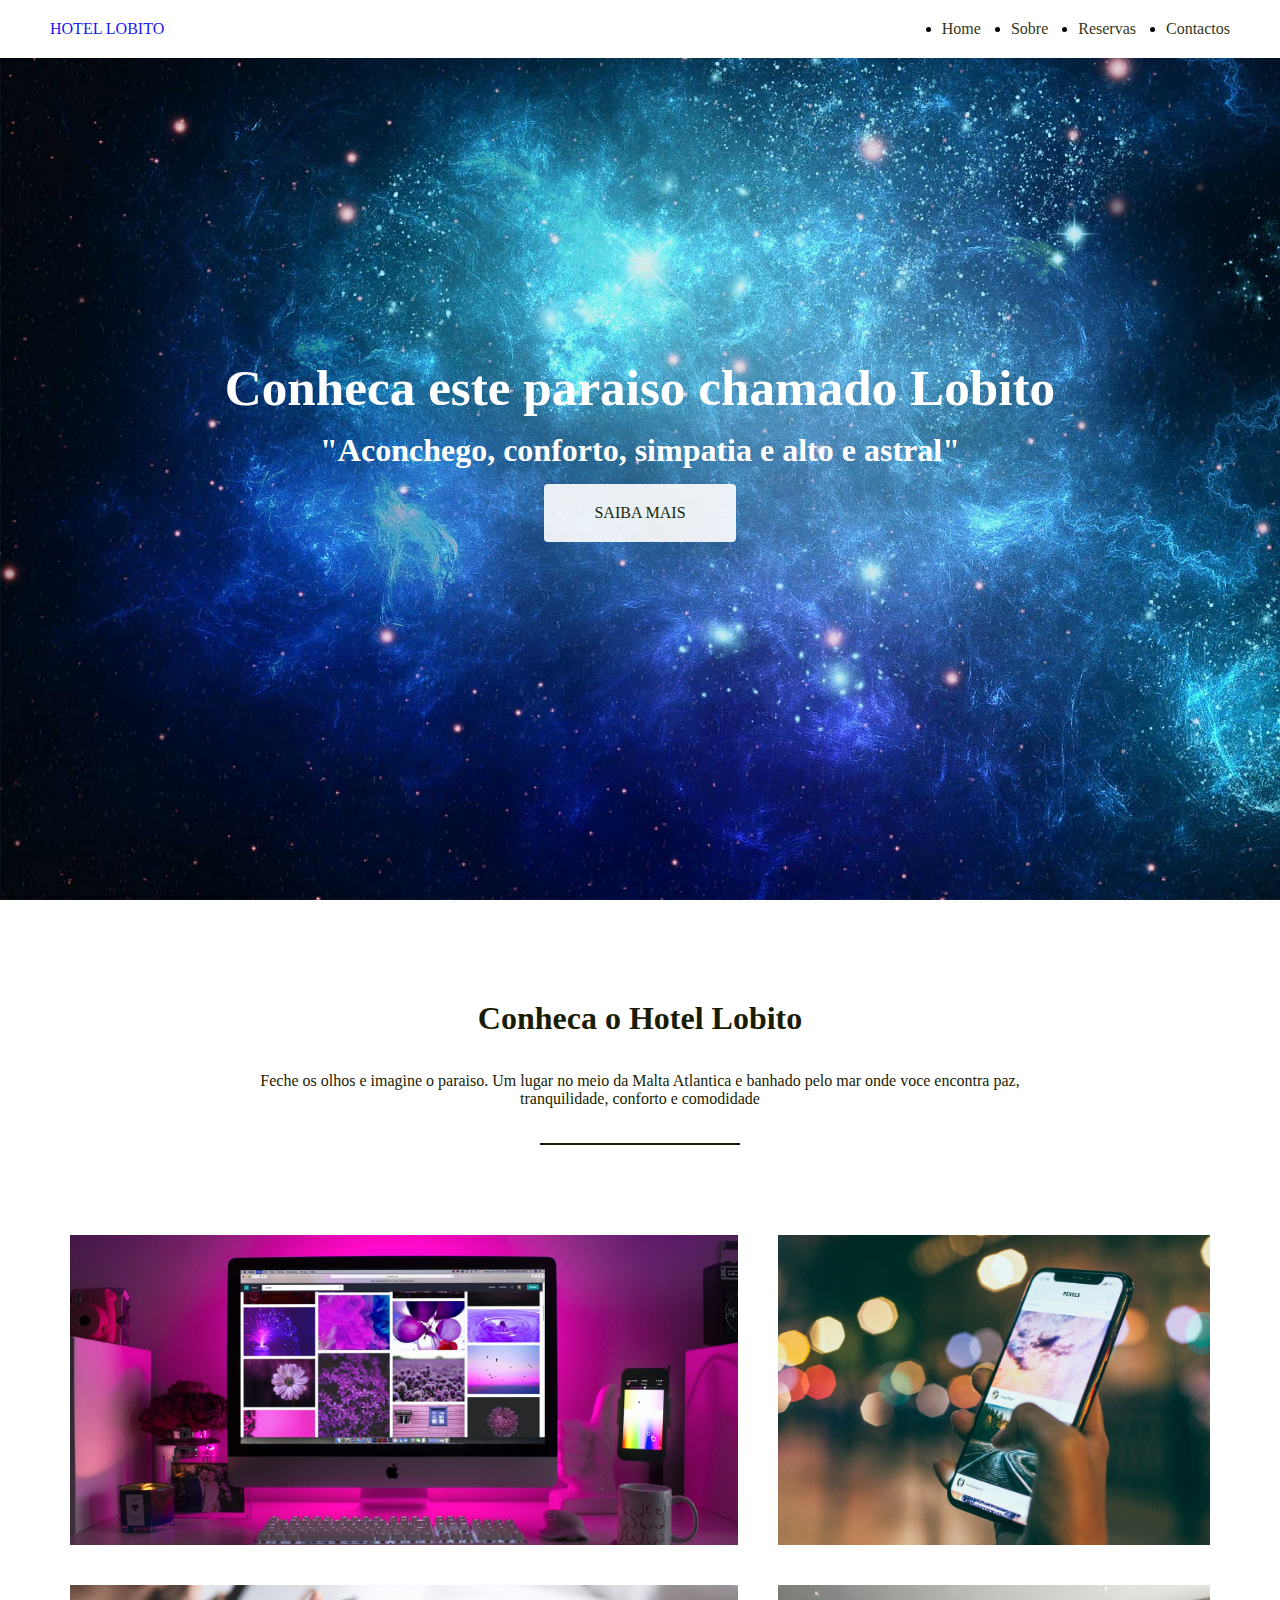
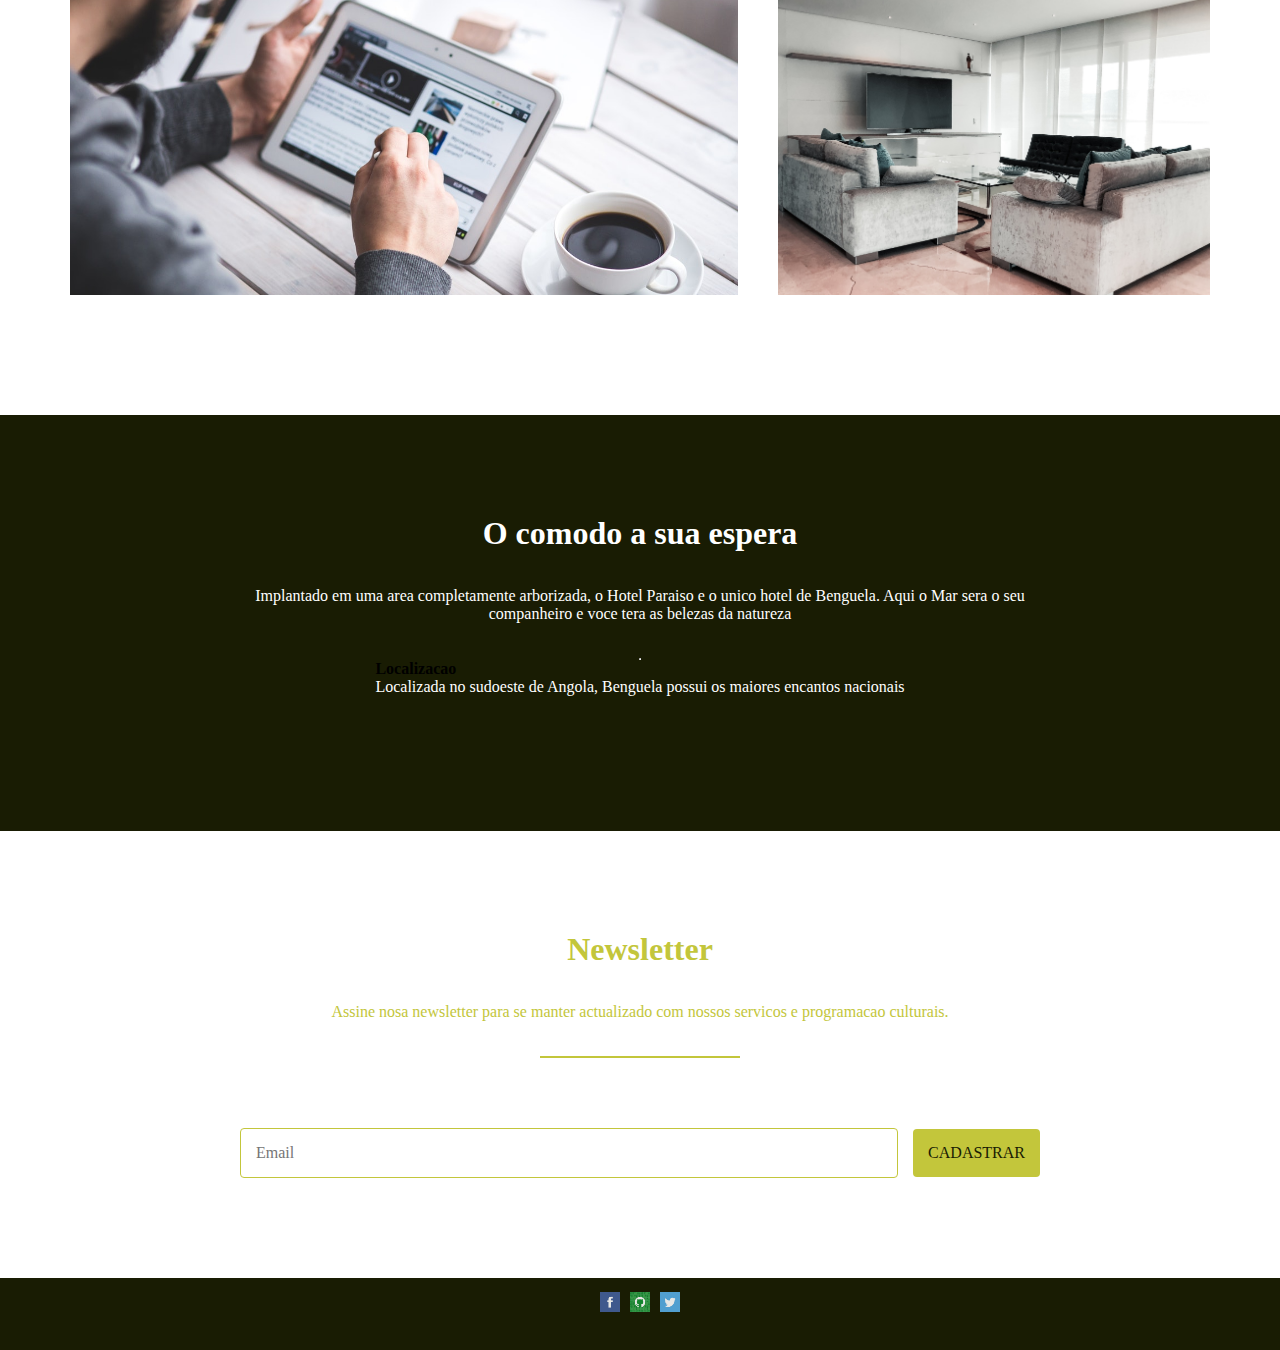
<file: index.html>
<!DOCTYPE html>
<html lang="en">
<head>
    <meta charset="UTF-8">
    <meta http-equiv="X-UA-Compatible" content="IE=edge">
    <meta name="viewport" content="width=device-width, initial-scale=1.0">
    <title>Document</title>
    <link rel="stylesheet" href="css/style.css">
</head>
<body>
    <header>
        <a href="#">HOTEL LOBITO</a>
        <nav>
            <li><a href="#">Home</a></li>
            <li><a href="#">Sobre</a></li>
            <li><a href="#">Reservas</a></li>
            <li><a href="#">Contactos</a></li>
        </nav>
    </header>

    <section class="hero">
        <h1>Conheca este paraiso chamado Lobito</h1>
        <h3>"Aconchego, conforto, simpatia e alto e astral"</h3>
        <a class="btn" href="#">Saiba mais</a>
    </section>

    <section class="conheca-o-hotel">
        <h3>Conheca o Hotel Lobito</h3>
        <p>Feche os olhos e imagine o paraiso. Um lugar no meio da Malta Atlantica e banhado pelo mar onde voce encontra paz, tranquilidade, conforto e comodidade</p>
        <hr>
        <ul class="grid">
            <li class="large" style="background-image: url('img/back-pc.jpg');"></li>
            <li class="small" style="background-image: url('img/back-phone.jpg');"></li>
            <li class="large" style="background-image: url('img/back-tablet.jpg');"></li>
            <li class="small" style="background-image: url('img/back-tv.jpg');"></li>
        </ul>
    </section>

    <section class="caracteristicas">
        <h3>O comodo a sua espera</h3>
        <p>Implantado em uma area completamente arborizada, o Hotel Paraiso e o unico hotel de Benguela. Aqui o Mar sera o seu companheiro e voce tera as belezas da natureza</p>
        <hr>
        <ul class="grid">
            <li>
                <h4>Localizacao</h4>
                <p>
                    Localizada no sudoeste de Angola, Benguela possui os maiores encantos nacionais
                </p>
            </li>
        </ul>
    </section>

    <section class="newsletter">
        <h3>Newsletter</h3>
        <p>Assine nosa newsletter para se manter actualizado com nossos servicos e programacao culturais.</p>
        <hr>

        <form>
            <input type="email" placeholder="Email">
            <button>Cadastrar</button>
        </form>
    </section>

    <footer>
        <ul>
            <li><a href="https://facebook.com/lussati.santos"><img src="img/logo-facebook.jpg" alt="Facebook"></a></li>
            <li><a href="https://github.com/lussatisantos"><img src="img/logo-github.jpg" alt="Github"></a></li>
            <li><a href="https://twitter.com/lussatisantos"><img src="img/logo-twitter.jpg" alt=""></a></li>
        </ul>
    </footer>
</body>
</html>
</file>
<file: css/style.css>
/*RESET*/
@font-face {
    font-family: 'opens sans';
    url (../fonts/fontawesome-webfont.woff);
}

* {
    margin: 0;
    padding: 0;
    font-size: 100%;
    box-sizing: border-box;
    font-family: 'opens sans';
}

ul {
    list-style: none;
}

a {
    text-decoration: none;
    cursor: pointer;
    opacity: 0.9;
}

a:hover {
    opacity: 1;
}

/* HEADER */

header {
    background-color: #fff;
    width: 100%;
    position: absolute;
    top: 0;
    left: 0;
    display: flex;
    justify-content: space-between;
    align-items: center;
    padding: 20px 50px;
}

header img {
    width: 200px;
}

header nav {
    display: flex;
}

header li a {
    color: #191c03;
}

header li {
    margin: 0 15px;
}

header li:first-child {
    margin-left: 0;
}

header li:last-child {
    margin-right: 0;
}

@media (max-width: 700px) {
    header {
        flex-direction: column;
        }
 }

 /* HERO */

 .hero {
    background-color: #fff;
    background-image: url('../img/espaco.jpg');
    background-size: cover;
    min-height: 100vh;
    display: flex;
    justify-content: center;
    align-items: center;
    flex-direction: column;
    text-align: center;
    color: #fff;
 }
 
 .hero h1 {
    font-size: 3.2rem;
    margin-bottom: 15px;
   
}

.hero h3 {
    font-size: 2rem;
    margin-bottom: 15px;
}

.hero .btn {
    background-color: #fff;
    border-radius: 4px;
    color: #191c03;
    padding: 20px 50px;
    text-transform: uppercase;
    text-align: center;
}

@media (max-width: 700px) {
    .hero h1{
        font-size: 2.5rem;
    }
    .hero h3 {
        font-size: 1.5rem;
    }
 }

 /*CONHECA O HOTEL*/

 .conheca-o-hotel {
    display: flex;
    flex-direction: column;
    align-items: center;
    padding: 100px 50px;
 }

 .conheca-o-hotel h3 {
    font-size: 2rem;
    margin-bottom: 35px;
    color:#191c03;
 }

 .conheca-o-hotel p {
    max-width: 800px;
    margin-bottom: 35px;
    color:#191c03;
    text-align: center;
 }

 .conheca-o-hotel hr {
    width: 200px;
    height: 2px;
    background-color: #191c03;
    margin-bottom: 70px;
    border: none;
 }

 .conheca-o-hotel .grid {
    width: 100%;
    display: flex;
    flex-wrap: wrap;
 }

 .conheca-o-hotel .grid li{
    height: 350px;
    padding: 20px;
    border-radius: 4px;
    background-clip: content-box;
    background-size: cover;
    background-position: center;
 }

 .conheca-o-hotel .grid li.small {
    flex-basis: 40%;
 }

 .conheca-o-hotel .grid li.large {
    flex-basis: 60%;
 }

 @media (max-width: 700px) {
    .conheca-o-hotel .grid li.small, .conheca-o-hotel .grid li.large {
        flex-basis: 100%;
    }
 }

 /* CARACTERISTICAS */

 .caracteristicas {
    background-color: #191c03;
    display: flex;
    flex-direction: column;
    align-items: center;
    padding: 100px 50px;
 }

 .caracteristicas h3 {
    font-size: 2rem;
    margin-bottom: 35px;
    color:#fff;
 }

 .caracteristicas p {
    max-width: 800px;
    margin-bottom: 35px;
    color:#fff;
    text-align: center;
 }

 /*NEWSLETTER*/

 .newsletter {
    display: flex;
    flex-direction: column;
    align-items: center;
    padding: 100px 50px;
 }

.newsletter h3 {
    font-size: 2rem;
    margin-bottom: 35px;
    color: #c3c63b;
    text-align: center;
} 

.newsletter p {
    max-width: 800px;
    margin-bottom: 35px;
    color: #c3c63b;
    text-align: center;
} 

.newsletter hr {
    width: 200px;
    height: 2px;
    background-color: #c3c63b;
    margin-bottom: 70px;
    border: none;
}

.newsletter form {
    display: flex;
    align-items: center;
    justify-content: center;
    flex-wrap: wrap;
    width: 80%;
    max-width: 800px;
}

.newsletter input{
    padding: 15px;
    border: 1px solid #c3c63b;
    border-radius: 4px;
    margin-right: 15px;
    flex: 1;
}

.newsletter button {
    padding: 15px;
    background-color: #c3c63b;
    color: #191c03;
    text-transform: uppercase;
    border: none;
    border-radius: 4px;
    cursor: pointer;
}

@media (max-width: 700px) {
   .newsletter input{
        flex-basis: 100%;
        margin-bottom: 15px;
   }
 }

 /* FOOTER */

 footer {
    display: flex;
    flex-direction: column;
    background-color: #191c03;
    padding: 5px 0;
    align-items: center;
 }

 footer ul {
    display: flex;
    margin-bottom: 25px;
 }

 footer ul li {
    margin-right: 10px;
 }

 footer ul li:last-child {
    margin-right: 0;
 }
 footer ul li a {
    color: #c3c63b;
    font-size: 2rem;
 }
 footer p {
    color: #c3c63b;
 }
 footer img {
    width: 20px;
    height: 20px;
 }
</file>
